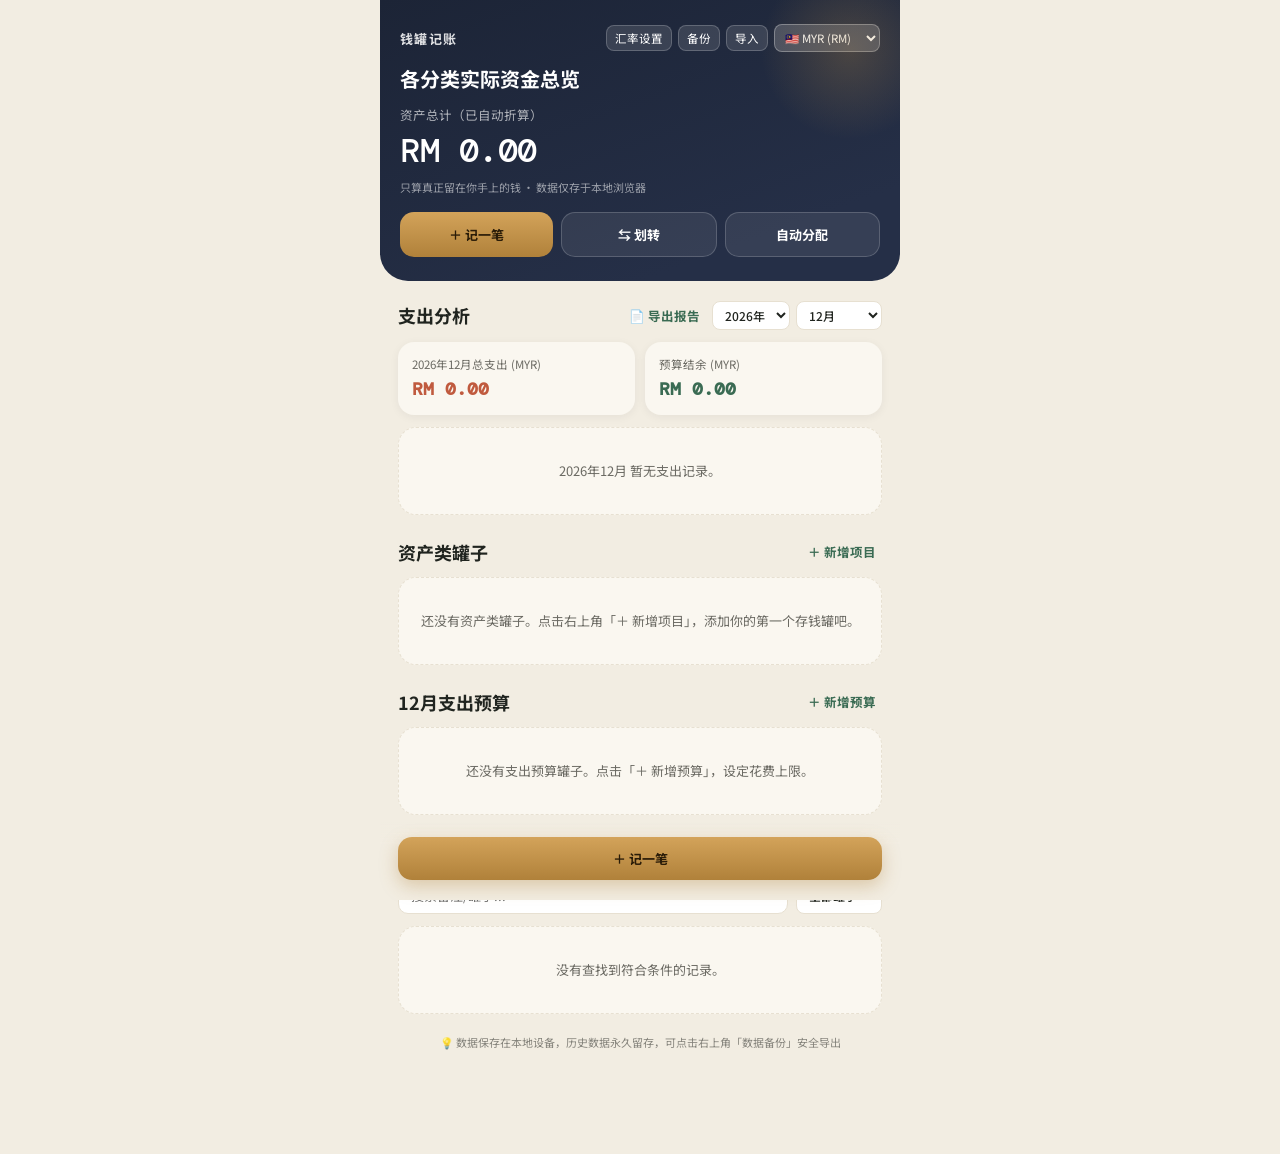
<file: index.html>
<!DOCTYPE html>
<html lang="zh-CN">
<head>
<meta charset="UTF-8">
<meta name="viewport" content="width=device-width, initial-scale=1.0, maximum-scale=1.0">
<title>钱罐记账</title>
<link rel="preconnect" href="https://fonts.googleapis.com">
<link href="https://fonts.googleapis.com/css2?family=DM+Mono:wght@400;500&family=Noto+Sans+SC:wght@400;500;700;900&display=swap" rel="stylesheet">
<style>
  :root{
    --navy:#1c2436;
    --navy-2:#252f47;
    --cream:#f2ede2;
    --card:#faf7f0;
    --gold:#c3944a;
    --gold-2:#b0813a;
    --green:#3a6b53;
    --green-light:#e7efe9;
    --red:#c05a3e;
    --red-light:#f6e6e0;
    --ink:#20241f;
    --ink-soft:#6b6a63;
    --line:#e7e0d1;
    --shadow:0 2px 10px rgba(28,36,54,0.06);
  }
  *{box-sizing:border-box;}
  body{margin:0;}
  html,body{
    background:var(--cream);
    font-family:'Noto Sans SC',-apple-system,BlinkMacSystemFont,"Segoe UI",Roboto,sans-serif;
    color:var(--ink);
    -webkit-tap-highlight-color:transparent;
  }
  .num{font-family:'DM Mono',ui-monospace,SFMono-Regular,Menlo,Monaco,Consolas,monospace;}
  .app{
    max-width:520px;margin:0 auto;min-height:100vh;background:var(--cream);
    padding-bottom:calc(100px + constant(safe-area-inset-bottom));
    padding-bottom:calc(100px + env(safe-area-inset-bottom));
  }

  /* HERO */
  .hero{
    background:linear-gradient(160deg,var(--navy),var(--navy-2) 80%);
    color:#fff;
    padding:24px 20px 24px;
    border-radius:0 0 28px 28px;
    position:relative;
    overflow:hidden;
  }
  .hero::after{
    content:"";
    position:absolute;right:-40px;top:-40px;width:180px;height:180px;
    background:radial-gradient(circle,rgba(195,148,74,0.25),transparent 70%);
  }
  .hero-top-bar {
    display: flex;
    justify-content: space-between;
    align-items: center;
    margin-bottom: 12px;
  }
  .top-left-title {
    font-size: 13px;
    letter-spacing: 0.1em;
    opacity: 0.85;
    font-weight: 700;
  }
  .top-right-actions {
    display: flex;
    align-items: center;
    gap: 6px;
    flex-wrap: wrap;
  }
  .btn-text-ghost {
    background: rgba(255,255,255,0.12);
    color: #fff;
    border: 1px solid rgba(255,255,255,0.2);
    border-radius: 8px;
    padding: 4px 8px;
    font-size: 11.5px;
    cursor: pointer;
    font-family: inherit;
    transition: background 0.2s;
  }
  .btn-text-ghost:active {
    background: rgba(255,255,255,0.25);
  }
  .currency-selector {
    background: rgba(255,255,255,0.18);
    color: #fff;
    border: 1px solid rgba(255,255,255,0.3);
    border-radius: 8px;
    padding: 4px 6px;
    font-size: 11.5px;
    font-family: inherit;
    outline: none;
    cursor: pointer;
  }
  .currency-selector option {
    background: var(--navy);
    color: #fff;
  }
  .hero h1{font-size:20px;margin:0 0 12px;font-weight:700;}
  .total-label{font-size:12.5px;opacity:0.65;margin-bottom:4px;}
  .total-value{font-size:34px;font-weight:500;letter-spacing:-0.5px;}
  .total-note{font-size:11px;opacity:0.55;margin-top:6px;line-height:1.5;}
  .hero-actions{display:flex;gap:8px;margin-top:16px;}
  .btn{
    flex:1;border:none;border-radius:14px;padding:12px 8px;font-size:13px;font-weight:700;
    cursor:pointer;font-family:inherit;transition:transform .12s ease, opacity .12s ease;
    text-align: center;
  }
  .btn:active{transform:scale(0.96);}
  .btn-gold{background:linear-gradient(180deg,#d3a35a,var(--gold-2));color:#2a1c08;}
  .btn-ghost{background:rgba(255,255,255,0.08);color:#fff;border:1px solid rgba(255,255,255,0.18);}

  /* SECTIONS */
  .section{padding:20px 18px 4px;}
  .section-head{display:flex;align-items:center;justify-content:space-between;margin-bottom:12px;flex-wrap:wrap;gap:8px;}
  .section-title{font-size:18px;font-weight:700;}
  .section-link{font-size:12.5px;color:var(--green);background:none;border:none;font-weight:700;cursor:pointer;font-family:inherit;}
  
  /* FILTER BAR */
  .filter-controls {
    display: flex;
    gap: 6px;
    align-items: center;
  }
  .filter-select {
    background: #fff;
    border: 1.5px solid var(--line);
    border-radius: 8px;
    padding: 4px 8px;
    font-size: 12px;
    font-family: inherit;
    color: var(--ink);
    font-weight: 500;
    outline: none;
    cursor: pointer;
  }
  .filter-select:focus {
    border-color: var(--gold);
  }

  .search-bar-wrap {
    display: flex;
    gap: 8px;
    margin-bottom: 12px;
  }
  .search-input {
    flex: 1;
    background: #fff;
    border: 1.5px solid var(--line);
    border-radius: 10px;
    padding: 8px 12px;
    font-size: 13px;
    outline: none;
    font-family: inherit;
  }
  .search-input:focus {
    border-color: var(--gold);
  }

  .empty{
    text-align:center;padding:32px 18px;color:var(--ink-soft);font-size:13px;
    background:var(--card);border:1.5px dashed var(--line);border-radius:18px;line-height:1.7;
  }

  /* JAR CARD */
  .jar-card{
    background:var(--card);border-radius:20px;padding:16px;margin-bottom:12px;
    box-shadow:var(--shadow);border:1px solid rgba(0,0,0,0.03);
  }
  .jar-top{display:flex;align-items:center;gap:14px;}
  .bottle{width:52px;height:66px;flex-shrink:0;position:relative;}
  .bottle svg{width:100%;height:100%;display:block;}
  .jar-info{flex:1;min-width:0;}
  .jar-name{font-size:15px;font-weight:700;margin-bottom:3px;display:flex;align-items:center;gap:6px;}
  .jar-value{font-size:22px;font-weight:500;letter-spacing:-0.3px;}
  .jar-value.neg{color:var(--red);}
  .jar-plan{font-size:12px;color:var(--ink-soft);margin-top:3px;}
  .jar-menu-btn{
    width:30px;height:30px;border-radius:9px;border:none;background:transparent;color:var(--ink-soft);
    font-size:18px;cursor:pointer;flex-shrink:0;
  }
  .jar-menu-btn:active{background:rgba(0,0,0,0.06);}
  .progress-track{height:7px;border-radius:5px;background:var(--line);overflow:hidden;margin-top:6px;}
  .progress-fill{height:100%;border-radius:5px;transition:width .3s ease;}
  .tag-over{
    display:inline-block;margin-top:8px;font-size:11.5px;font-weight:700;color:var(--red);
    background:var(--red-light);padding:3px 10px;border-radius:20px;
  }
  .jar-actions{display:flex;gap:6px;margin-top:12px;border-top:1px solid var(--line);padding-top:10px;flex-wrap:wrap;}
  .mini-btn{
    flex:1;min-width:60px;font-size:12px;font-weight:700;padding:7px 4px;border-radius:10px;border:1px solid var(--line);
    background:#fff;color:var(--ink);cursor:pointer;font-family:inherit;text-align:center;
  }
  .mini-btn.record{color:var(--green);border-color:#cfe2d7;}
  .mini-btn.del{color:var(--red);border-color:#eccec4;}

  /* RECORDS */
  .record-row{
    display:flex;align-items:center;gap:12px;background:var(--card);border-radius:16px;
    padding:13px 14px;margin-bottom:9px;box-shadow:var(--shadow);
  }
  .rec-dot{width:9px;height:9px;border-radius:50%;flex-shrink:0;}
  .rec-mid{flex:1;min-width:0;}
  .rec-jar{font-size:14px;font-weight:700;}
  .rec-note{font-size:11.5px;color:var(--ink-soft);margin-top:2px;overflow:hidden;text-overflow:ellipsis;white-space:nowrap;}
  .rec-date{font-size:11px;color:var(--ink-soft);margin-top:2px;}
  .rec-amt{font-size:15px;font-weight:700;}
  .rec-amt.in{color:var(--green);}
  .rec-amt.out{color:var(--red);}
  .rec-actions{display:flex;gap:4px;align-items:center;}
  .rec-btn{background:none;border:none;color:var(--ink-soft);font-size:13px;cursor:pointer;padding:4px;}

  /* FAB */
  .fab-bar{
    position:fixed;bottom:0;left:0;right:0;max-width:520px;margin:0 auto;
    background:linear-gradient(180deg,rgba(242,237,226,0),var(--cream) 30%);
    padding:16px 18px calc(20px + constant(safe-area-inset-bottom));
    padding:16px 18px calc(20px + env(safe-area-inset-bottom));
    display:flex;gap:10px;z-index:10;
  }

  /* MODAL */
  .overlay{
    position:fixed;inset:0;background:rgba(20,22,30,0.55);display:none;align-items:flex-end;justify-content:center;z-index:50;
  }
  .overlay.show{display:flex;}
  .sheet{
    background:var(--cream);width:100%;max-width:520px;border-radius:24px 24px 0 0;
    padding:20px 20px 28px;max-height:88vh;overflow-y:auto;animation:slideup .22s ease;position:relative;
  }
  @keyframes slideup{from{transform:translateY(30px);opacity:0;}to{transform:translateY(0);opacity:1;}}
  .sheet-title{font-size:18px;font-weight:700;margin-bottom:16px;}
  .field{margin-bottom:14px;}
  .field label{display:block;font-size:12.5px;font-weight:700;color:var(--ink-soft);margin-bottom:6px;}
  .field input, .field select, .field textarea{
    width:100%;padding:12px 13px;border-radius:12px;border:1.5px solid var(--line);
    font-family:inherit;font-size:15px;background:#fff;color:var(--ink);
  }
  .field input:focus, .field select:focus{outline:none;border-color:var(--gold);}
  .seg{display:flex;gap:8px;}
  .seg button{
    flex:1;padding:11px;border-radius:12px;border:1.5px solid var(--line);background:#fff;
    font-family:inherit;font-size:13.5px;font-weight:700;color:var(--ink-soft);cursor:pointer;
  }
  .seg button.active{border-color:var(--gold);color:var(--gold-2);background:#fbf3e6;}
  .emoji-grid{display:grid;grid-template-columns:repeat(7,1fr);gap:6px;}
  .emoji-grid button{
    font-size:20px;padding:8px 0;border-radius:10px;border:1.5px solid var(--line);background:#fff;cursor:pointer;
  }
  .emoji-grid button.active{border-color:var(--gold);background:#fbf3e6;}
  .color-row{display:flex;gap:9px;flex-wrap:wrap;}
  .swatch{width:30px;height:30px;border-radius:50%;border:2.5px solid transparent;cursor:pointer;}
  .swatch.active{border-color:var(--navy);}
  .sheet-actions{display:flex;gap:10px;margin-top:18px;}
  .sheet-actions .btn{padding:14px;}
  .btn-cancel{background:#fff;color:var(--ink-soft);border:1.5px solid var(--line);}
  .hint{font-size:11.5px;color:var(--ink-soft);margin-top:-6px;margin-bottom:14px;line-height:1.5;}
  .close-x{position:absolute;right:18px;top:16px;background:none;border:none;font-size:20px;color:var(--ink-soft);cursor:pointer;}

  /* SPEND ANALYSIS */
  .spend-stats{display:flex;gap:10px;margin-bottom:12px;}
  .stat-card{
    flex:1;background:var(--card);border-radius:16px;padding:14px;box-shadow:var(--shadow);
  }
  .stat-label{font-size:11.5px;color:var(--ink-soft);margin-bottom:5px;}
  .stat-value{font-size:18px;font-weight:700;}
  .stat-value.red{color:var(--red);}
  .stat-value.green{color:var(--green);}
  .breakdown-row{margin-bottom:12px;}
  .breakdown-top{display:flex;justify-content:space-between;font-size:13px;margin-bottom:5px;}
  .breakdown-name{font-weight:700;}
  .breakdown-amt{color:var(--ink-soft);font-family:'DM Mono',monospace;}
  .breakdown-track{height:9px;border-radius:6px;background:var(--line);overflow:hidden;}
  .breakdown-fill{height:100%;border-radius:6px;}
  .footer-tip{text-align:center;font-size:11px;color:var(--ink-soft);margin-top:20px;opacity:0.8;}

  /* 打印 PDF 专属样式控制 */
  @media print {
    body { background: #fff !important; color: #000 !important; }
    .app { max-width: 100% !important; padding: 0 !important; }
    .hero-actions, .fab-bar, .overlay, .mini-btn, .rec-actions, .close-x, .currency-selector, .filter-controls, .btn-text-ghost, .section-link, .search-bar-wrap {
      display: none !important;
    }
    .hero { background: #fff !important; color: #000 !important; border-radius: 0 !important; padding: 10px 0 !important; border-bottom: 2px solid #000; }
    .hero h1, .hero .total-value { color: #000 !important; }
    .jar-card, .stat-card, .record-row, #dailyChartCard { box-shadow: none !important; border: 1px solid #ddd !important; background: #fff !important; page-break-inside: avoid; break-inside: avoid; }
    .footer-tip { display: none !important; }
  }
</style>
</head>
<body>
<div class="app" id="app">

  <div class="hero">
    <div class="hero-top-bar">
      <div class="top-left-title">钱罐记账</div>
      <div class="top-right-actions">
        <button class="btn-text-ghost" onclick="openRatesModal()">汇率设置</button>
        <button class="btn-text-ghost" onclick="exportBackup()">备份</button>
        <label class="btn-text-ghost" style="cursor:pointer;">导入<input type="file" id="importFile" accept="application/json" style="display:none" onchange="importBackup(event)"></label>
        <select id="globalCurrencySelect" class="currency-selector" onchange="changeGlobalCurrency(this.value)" aria-label="选择全局货币">
          <option value="MYR">🇲🇾 MYR (RM)</option>
          <option value="CNY">🇨🇳 CNY (¥)</option>
          <option value="USD">🇺🇸 USD ($)</option>
          <option value="SGD">🇸🇬 SGD (S$)</option>
          <option value="EUR">🇪🇺 EUR (€)</option>
          <option value="HKD">🇭🇰 HKD (HK$)</option>
          <option value="JPY">🇯🇵 JPY (¥)</option>
        </select>
      </div>
    </div>
    <h1>各分类实际资金总览</h1>
    <div class="total-label">资产总计（已自动折算）</div>
    <div class="total-value num" id="totalValue">RM 0.00</div>
    <div class="total-note">只算真正留在你手上的钱 · 数据仅存于本地浏览器</div>
    <div class="hero-actions">
      <button class="btn btn-gold" onclick="openRecordModal()">＋ 记一笔</button>
      <button class="btn btn-ghost" onclick="openTransferModal()">⇆ 划转</button>
      <button class="btn btn-ghost" onclick="applyAutoPlans()">自动分配</button>
    </div>
  </div>

  <!-- 支出分析与历史数据查看 -->
  <div class="section">
    <div class="section-head">
      <div class="section-title">支出分析</div>
      <div style="display:flex;gap:6px;align-items:center;">
        <button class="section-link" onclick="printReport('analysis')">📄 导出报告</button>
        <div class="filter-controls">
          <select id="yearSelect" class="filter-select" onchange="onDateFilterChange()" aria-label="选择年份"></select>
          <select id="monthSelect" class="filter-select" onchange="onDateFilterChange()" aria-label="选择月份"></select>
        </div>
      </div>
    </div>
    <div id="spendSummary"></div>
    <div id="spendBreakdown"></div>
    <div class="jar-card" id="dailyChartCard" style="display:none;">
      <div id="chartTitle" style="font-size:13px;font-weight:700;margin-bottom:10px;">每日支出趋势</div>
      <canvas id="dailyChart" height="110" style="width:100%;display:block;"></canvas>
    </div>
  </div>

  <div class="section">
    <div class="section-head">
      <div class="section-title">资产类罐子</div>
      <button class="section-link" onclick="openJarModal(null,'asset')">＋ 新增项目</button>
    </div>
    <div id="assetList"></div>
  </div>

  <div class="section">
    <div class="section-head">
      <div class="section-title" id="budgetSectionTitle">月度支出预算</div>
      <button class="section-link" onclick="openJarModal(null,'budget')">＋ 新增预算</button>
    </div>
    <div id="budgetList"></div>
  </div>

  <div class="section">
    <div class="section-head">
      <div class="section-title">最近记录</div>
      <button class="section-link" onclick="printReport('records')">📄 导出明细(PDF)</button>
    </div>
    <div class="search-bar-wrap">
      <input type="text" id="recSearchInput" class="search-input" placeholder="搜索备注/罐子..." oninput="renderRecords()">
      <select id="recJarFilter" class="filter-select" onchange="renderRecords()" aria-label="筛选罐子">
        <option value="all">全部罐子</option>
      </select>
    </div>
    <div id="recordList"></div>
    <div class="footer-tip">💡 数据保存在本地设备，历史数据永久留存，可点击右上角「数据备份」安全导出</div>
  </div>

  <div class="fab-bar">
    <button class="btn btn-gold" onclick="openRecordModal()" style="box-shadow:0 6px 18px rgba(176,129,58,0.35);">＋ 记一笔</button>
  </div>
</div>

<!-- Jar Modal -->
<div class="overlay" id="jarOverlay">
  <div class="sheet">
    <button class="close-x" onclick="closeModal('jarOverlay')">✕</button>
    <div class="sheet-title" id="jarModalTitle">新增项目</div>

    <div class="field">
      <label>类型</label>
      <div class="seg">
        <button type="button" id="typeAssetBtn" onclick="setJarType('asset')">资产类（存钱）</button>
        <button type="button" id="typeBudgetBtn" onclick="setJarType('budget')">支出预算（花钱）</button>
      </div>
    </div>

    <div class="field">
      <label for="jarCurrency">项目货币</label>
      <select id="jarCurrency">
        <option value="MYR">🇲🇾 MYR - 马来西亚林吉特 (RM)</option>
        <option value="CNY">🇨🇳 CNY - 人民币 (¥)</option>
        <option value="USD">🇺🇸 USD - 美元 ($)</option>
        <option value="SGD">🇸🇬 SGD - 新加坡元 (S$)</option>
        <option value="EUR">🇪🇺 EUR - 欧元 (€)</option>
        <option value="HKD">🇭🇰 HKD - 港币 (HK$)</option>
        <option value="JPY">🇯🇵 JPY - 日元 (¥)</option>
      </select>
    </div>

    <div class="field">
      <label for="jarName">名称</label>
      <input type="text" id="jarName" placeholder="例如：Touch 'n Go / 餐饮预算">
    </div>

    <div class="field">
      <label>图标</label>
      <div class="emoji-grid" id="emojiGrid"></div>
    </div>

    <div class="field">
      <label>颜色</label>
      <div class="color-row" id="colorRow"></div>
    </div>

    <div class="field" id="initialField">
      <label for="jarInitial">初始余额</label>
      <input type="number" id="jarInitial" placeholder="0.00" step="0.01" min="0">
    </div>

    <div class="field">
      <label id="planLabel" for="jarPlan">每月计划存入</label>
      <input type="number" id="jarPlan" placeholder="0.00" step="0.01" min="0">
    </div>

    <div class="field" id="freqField">
      <label for="jarFreq">自动重复</label>
      <select id="jarFreq">
        <option value="none">不自动，仅手动记录</option>
        <option value="monthly">每月自动存入一次</option>
        <option value="weekly">每周自动存入一次</option>
        <option value="yearly">每年自动存入一次</option>
      </select>
      <div class="hint">到期后点击首页「自动分配」即会按计划金额自动入账</div>
    </div>

    <div class="sheet-actions">
      <button class="btn btn-cancel" onclick="closeModal('jarOverlay')">取消</button>
      <button class="btn btn-gold" onclick="saveJar()">保存</button>
    </div>
  </div>
</div>

<!-- Record Modal -->
<div class="overlay" id="recordOverlay">
  <div class="sheet">
    <button class="close-x" onclick="closeModal('recordOverlay')">✕</button>
    <div class="sheet-title" id="recordModalTitle">记一笔</div>

    <div class="field">
      <label for="recJar">选择罐子</label>
      <select id="recJar" onchange="onRecordJarChange()"></select>
    </div>

    <div class="field">
      <label>方向</label>
      <div class="seg">
        <button type="button" id="dirInBtn" onclick="setDirection('in')">存入 / 收入</button>
        <button type="button" id="dirOutBtn" onclick="setDirection('out')">支出 / 取出</button>
      </div>
    </div>

    <div class="field">
      <label for="recAmount">金额</label>
      <input type="number" id="recAmount" placeholder="0.00" step="0.01" min="0.01">
    </div>

    <div class="field">
      <label for="recDate">日期</label>
      <input type="date" id="recDate">
    </div>

    <div class="field">
      <label for="recNote">备注（可选）</label>
      <input type="text" id="recNote" placeholder="例如：GrabFood 晚餐 / 补贴家用">
    </div>

    <div class="sheet-actions">
      <button class="btn btn-cancel" onclick="closeModal('recordOverlay')">取消</button>
      <button class="btn btn-gold" onclick="saveRecord()">保存</button>
    </div>
  </div>
</div>

<!-- Transfer Modal -->
<div class="overlay" id="transferOverlay">
  <div class="sheet">
    <button class="close-x" onclick="closeModal('transferOverlay')">✕</button>
    <div class="sheet-title">资金划转</div>

    <div class="field">
      <label for="transFromJar">转出罐子</label>
      <select id="transFromJar"></select>
    </div>

    <div class="field">
      <label for="transToJar">转入罐子</label>
      <select id="transToJar"></select>
    </div>

    <div class="field">
      <label for="transAmount">转出金额</label>
      <input type="number" id="transAmount" placeholder="0.00" step="0.01" min="0.01">
    </div>

    <div class="field">
      <label for="transDate">日期</label>
      <input type="date" id="transDate">
    </div>

    <div class="field">
      <label for="transNote">备注（可选）</label>
      <input type="text" id="transNote" placeholder="例如：Maybank 转账至 Touch 'n Go">
    </div>

    <div class="sheet-actions">
      <button class="btn btn-cancel" onclick="closeModal('transferOverlay')">取消</button>
      <button class="btn btn-gold" onclick="saveTransfer()">确认划转</button>
    </div>
  </div>
</div>

<!-- Rates Modal -->
<div class="overlay" id="ratesOverlay">
  <div class="sheet">
    <button class="close-x" onclick="closeModal('ratesOverlay')">✕</button>
    <div class="sheet-title">基准汇率设置 (对比 MYR)</div>
    <div class="hint">可在此处调整外币兑换为 RM (MYR) 的参考汇率</div>

    <div id="ratesInputs"></div>

    <div class="sheet-actions">
      <button class="btn btn-cancel" onclick="closeModal('ratesOverlay')">取消</button>
      <button class="btn btn-gold" onclick="saveCustomRates()">保存汇率</button>
    </div>
  </div>
</div>

<!-- Revalue Modal -->
<div class="overlay" id="revalueOverlay">
  <div class="sheet">
    <button class="close-x" onclick="closeModal('revalueOverlay')">✕</button>
    <div class="sheet-title">重新估值</div>
    <div class="hint" id="revalueHint" style="margin-bottom:16px;"></div>

    <div class="field">
      <label for="revalueAmount">当前市值</label>
      <input type="number" id="revalueAmount" placeholder="0.00" step="0.01" min="0">
      <div class="hint">填今天股票 / 投资账户的总市值，系统会自动算出涨跌幅并记一笔「重新估值」</div>
    </div>

    <div class="field">
      <label for="revalueNote">备注（可选）</label>
      <input type="text" id="revalueNote" placeholder="例如：马股组合估值">
    </div>

    <div class="sheet-actions">
      <button class="btn btn-cancel" onclick="closeModal('revalueOverlay')">取消</button>
      <button class="btn btn-gold" onclick="saveRevalue()">保存</button>
    </div>
  </div>
</div>

<script>
/* ---------------- DATE UTILS (FIXING TIMEZONE BUGS) ---------------- */
function parseLocalDate(dateStr) {
  if (!dateStr) return new Date();
  const parts = dateStr.split('-');
  if (parts.length < 3) return new Date();
  return new Date(parseInt(parts[0], 10), parseInt(parts[1], 10) - 1, parseInt(parts[2], 10));
}

function todayStr(){ 
  const d = new Date();
  const year = d.getFullYear();
  const month = String(d.getMonth() + 1).padStart(2, '0');
  const day = String(d.getDate()).padStart(2, '0');
  return `${year}-${month}-${day}`;
}

function checkPeriodMatch(dateStr, year, month){
  if(!dateStr) return false;
  const parts = dateStr.split('-');
  if(parts.length < 2) return false;
  const rYear = parseInt(parts[0], 10);
  const rMonth = parseInt(parts[1], 10);
  if (rYear !== year) return false;
  if (month !== 0 && rMonth !== month) return false;
  return true;
}

/* ---------------- CURRENCY & RATES ---------------- */
const CURRENCIES = {
  MYR: { symbol: 'RM ', name: '马来西亚林吉特' },
  CNY: { symbol: '¥ ',  name: '人民币' },
  USD: { symbol: '$ ',  name: '美元' },
  SGD: { symbol: 'S$ ', name: '新加坡元' },
  EUR: { symbol: '€ ',  name: '欧元' },
  HKD: { symbol: 'HK$ ', name: '港币' },
  JPY: { symbol: '¥ ',  name: '日元' }
};

const DEFAULT_RATES = {
  MYR: 1.0, CNY: 0.65, USD: 4.40, SGD: 3.30, EUR: 4.70, HKD: 0.56, JPY: 0.029
};

const RATES_KEY = 'moneyjar_rates_v1';
function loadRates(){
  try {
    const custom = JSON.parse(localStorage.getItem(RATES_KEY));
    return Object.assign({}, DEFAULT_RATES, custom);
  } catch(e) {
    return DEFAULT_RATES;
  }
}

let RATES_TO_MYR = loadRates();
let globalCurrency = localStorage.getItem('moneyjar_global_currency') || 'MYR';

// Bug 修复 5: 增加在线实时汇率获取（以 MYR 为基准自动反算）
async function fetchLiveRates() {
  try {
    const res = await fetch('https://open.er-api.com/v6/latest/MYR');
    const data = await res.json();
    if (data && data.rates) {
      Object.keys(CURRENCIES).forEach(code => {
        if (code !== 'MYR' && data.rates[code]) {
          RATES_TO_MYR[code] = parseFloat((1 / data.rates[code]).toFixed(4));
        }
      });
      localStorage.setItem(RATES_KEY, JSON.stringify(RATES_TO_MYR));
      render();
      console.log('实时汇率已成功同步');
    }
  } catch (err) {
    console.warn('网络汇率获取失败，已兜底使用本地缓存汇率', err);
  }
}

function fmt(n, currencyCode = globalCurrency){
  const curr = CURRENCIES[currencyCode] || CURRENCIES.MYR;
  const sign = n < 0 ? '-' : '';
  const decimals = currencyCode === 'JPY' ? 0 : 2;
  return sign + curr.symbol + Math.abs(n).toLocaleString('en-US',{
    minimumFractionDigits: decimals,
    maximumFractionDigits: decimals
  });
}

function convertAmount(amount, fromCurr, toCurr){
  if(fromCurr === toCurr) return amount;
  const rateFrom = RATES_TO_MYR[fromCurr] || 1.0;
  const rateTo = RATES_TO_MYR[toCurr] || 1.0;
  return (amount * rateFrom) / rateTo;
}

function changeGlobalCurrency(code){
  globalCurrency = code;
  localStorage.setItem('moneyjar_global_currency', code);
  render();
}

function openRatesModal(){
  const wrap = document.getElementById('ratesInputs');
  wrap.innerHTML = Object.keys(CURRENCIES).map(code=>{
    if(code === 'MYR') return '';
    return `<div class="field">
      <label for="rate_${code}">1 ${code} = ? MYR (RM)</label>
      <input type="number" id="rate_${code}" value="${RATES_TO_MYR[code]||1}" step="0.001" min="0.0001">
    </div>`;
  }).join('');
  document.getElementById('ratesOverlay').classList.add('show');
}

function saveCustomRates(){
  Object.keys(CURRENCIES).forEach(code=>{
    if(code !== 'MYR'){
      const el = document.getElementById(`rate_${code}`);
      if(el && !isNaN(parseFloat(el.value))){
        RATES_TO_MYR[code] = parseFloat(el.value);
      }
    }
  });
  localStorage.setItem(RATES_KEY, JSON.stringify(RATES_TO_MYR));
  closeModal('ratesOverlay');
  render();
}

/* ---------------- DATA LAYER ---------------- */
const STORE_KEY = 'moneyjar_jars_v1';
const REC_KEY = 'moneyjar_records_v1';

function loadJars(){ try{ return JSON.parse(localStorage.getItem(STORE_KEY)) || []; }catch(e){ return []; } }
function saveJars(v){ try { localStorage.setItem(STORE_KEY, JSON.stringify(v)); } catch(e){ alert("本地存储受限"); } }
function loadRecords(){ try{ return JSON.parse(localStorage.getItem(REC_KEY)) || []; }catch(e){ return []; } }
function saveRecords(v){ try { localStorage.setItem(REC_KEY, JSON.stringify(v)); } catch(e){ alert("本地存储受限"); } }

let jars = loadJars();
let records = loadRecords();

const EMOJIS = ['💰','🏦','📈','🎯','🐷','🏠','🚗','✈️','🎓','💊','🛒','🎁','📱','🍔','🎉','⚡','🌟','💡','🧾','🍎','☕','🩺'];
const COLORS = ['#3a6b53','#2f5f8a','#c3944a','#c05a3e','#7a5ea8','#3a7f7a','#8a6d3a','#5a5a8a'];

let jarModalType = 'asset';
let jarModalEditId = null;
let jarModalIcon = EMOJIS[0];
let jarModalColor = COLORS[0];
let recDirection = 'in';
let editingRecordId = null;

let selectedYear = new Date().getFullYear();
let selectedMonth = new Date().getMonth() + 1;

/* ---------------- COMPUTATION ---------------- */
function jarRecords(jarId){ return records.filter(r=>r.jarId===jarId); }

function assetBalance(jar){
  const recs = jarRecords(jar.id);
  const net = recs.reduce((s,r)=> s + (r.direction==='in'? parseFloat(r.amount) : -parseFloat(r.amount)), 0);
  return (jar.initial||0) + net;
}

function assetInvestmentStats(jar){
  const recs = jarRecords(jar.id);
  const principalNet = recs.filter(r=>!r.revalue).reduce((s,r)=> s + (r.direction==='in'? parseFloat(r.amount) : -parseFloat(r.amount)), 0);
  const principal = (jar.initial||0) + principalNet;
  const gain = recs.filter(r=>r.revalue).reduce((s,r)=> s + (r.direction==='in'? parseFloat(r.amount) : -parseFloat(r.amount)), 0);
  const gainPct = principal !== 0 ? (gain/principal*100) : 0;
  const hasRevalue = recs.some(r=>r.revalue);
  return { principal, gain, gainPct, hasRevalue };
}

function assetMonthProgress(jar){
  const recs = jarRecords(jar.id).filter(r=>r.direction==='in' && checkPeriodMatch(r.date, selectedYear, selectedMonth) && !r.revalue);
  const sum = recs.reduce((s,r)=>s+parseFloat(r.amount),0);
  if(!jar.plan) return 0;
  const multiplier = selectedMonth === 0 ? 12 : 1;
  return Math.max(0, Math.min(100, (sum / (jar.plan * multiplier)) * 100));
}

function budgetSpent(jar, year = selectedYear, month = selectedMonth){
  const recs = jarRecords(jar.id).filter(r=>checkPeriodMatch(r.date, year, month));
  return recs.reduce((s,r)=> s + (r.direction==='out'? parseFloat(r.amount) : -parseFloat(r.amount)), 0);
}

function filterOutRecords(year, month){
  return records.filter(r=> r.direction==='out' && checkPeriodMatch(r.date, year, month) && !r.revalue);
}

/* ---------------- DATE FILTER SETUP ---------------- */
function initFilterControls(){
  const yearSel = document.getElementById('yearSelect');
  const monthSel = document.getElementById('monthSelect');
  
  const yearsSet = new Set();
  yearsSet.add(new Date().getFullYear());
  records.forEach(r => {
    if(r.date) {
      const y = parseInt(r.date.split('-')[0], 10);
      if(!isNaN(y)) yearsSet.add(y);
    }
  });
  const yearsList = Array.from(yearsSet).sort((a,b) => b - a);

  yearSel.innerHTML = yearsList.map(y => `<option value="${y}">${y}年</option>`).join('');
  yearSel.value = selectedYear;

  let mOptions = `<option value="0">全年汇总</option>`;
  for(let m=1; m<=12; m++){
    mOptions += `<option value="${m}">${m}月</option>`;
  }
  monthSel.innerHTML = mOptions;
  monthSel.value = selectedMonth;

  // Filter dropdown for records
  const recJarFilter = document.getElementById('recJarFilter');
  const currentVal = recJarFilter.value;
  recJarFilter.innerHTML = `<option value="all">全部罐子</option>` + jars.map(j=>`<option value="${j.id}">${j.icon} ${escapeHtml(j.name)}</option>`).join('');
  recJarFilter.value = currentVal;
}

function onDateFilterChange(){
  selectedYear = parseInt(document.getElementById('yearSelect').value, 10);
  selectedMonth = parseInt(document.getElementById('monthSelect').value, 10);
  renderSpendAnalysis();
  renderBudgets();
}

/* ---------------- RENDER ANALYSIS ---------------- */
function renderSpendAnalysis(){
  const outRecs = filterOutRecords(selectedYear, selectedMonth);
  
  const totalSpentGlobal = outRecs.reduce((s,r)=>{
    const jar = jars.find(j=>j.id===r.jarId);
    const curr = jar ? (jar.currency||'MYR') : 'MYR';
    return s + convertAmount(parseFloat(r.amount), curr, globalCurrency);
  }, 0);

  const budgetMultiplier = selectedMonth === 0 ? 12 : 1;
  const totalBudgetGlobal = jars.filter(j=>j.type==='budget').reduce((s,j)=>{
    const curr = j.currency || 'MYR';
    return s + convertAmount((j.plan||0) * budgetMultiplier, curr, globalCurrency);
  }, 0);

  const totalSpentBudgetGlobal = jars.filter(j=>j.type==='budget').reduce((s,j)=>{
    const curr = j.currency || 'MYR';
    return s + convertAmount(budgetSpent(j, selectedYear, selectedMonth), curr, globalCurrency);
  }, 0);

  const remainGlobal = totalBudgetGlobal - totalSpentBudgetGlobal;
  const periodLabel = selectedMonth === 0 ? `${selectedYear}全年` : `${selectedYear}年${selectedMonth}月`;

  const summaryWrap = document.getElementById('spendSummary');
  summaryWrap.innerHTML = `
    <div class="spend-stats">
      <div class="stat-card">
        <div class="stat-label">${periodLabel}总支出 (${globalCurrency})</div>
        <div class="stat-value red num">${fmt(totalSpentGlobal, globalCurrency)}</div>
      </div>
      <div class="stat-card">
        <div class="stat-label">预算结余 (${globalCurrency})</div>
        <div class="stat-value ${remainGlobal<0?'red':'green'} num">${fmt(remainGlobal, globalCurrency)}</div>
      </div>
    </div>`;

  const byJar = {};
  outRecs.forEach(r=>{ 
    const jar = jars.find(j=>j.id===r.jarId);
    if(jar){
      const curr = jar.currency || 'MYR';
      const amtGlobal = convertAmount(parseFloat(r.amount), curr, globalCurrency);
      byJar[r.jarId] = (byJar[r.jarId]||0) + amtGlobal; 
    }
  });

  const rows = Object.entries(byJar)
    .map(([jarId, amt])=>({ jar: jars.find(j=>j.id===jarId), amt }))
    .filter(x=>x.jar)
    .sort((a,b)=>b.amt-a.amt);

  const bWrap = document.getElementById('spendBreakdown');
  if(rows.length===0){
    bWrap.innerHTML = `<div class="empty">${periodLabel} 暂无支出记录。</div>`;
  } else {
    const max = rows[0].amt;
    bWrap.innerHTML = `<div class="jar-card">` + rows.map(({jar,amt})=>{
      const pct = totalSpentGlobal ? (amt/totalSpentGlobal*100) : 0;
      const widthPct = max ? (amt/max*100) : 0;
      return `<div class="breakdown-row">
        <div class="breakdown-top">
          <span class="breakdown-name">${jar.icon} ${escapeHtml(jar.name)}</span>
          <span class="breakdown-amt">${fmt(amt, globalCurrency)} · ${pct.toFixed(0)}%</span>
        </div>
        <div class="breakdown-track"><div class="breakdown-fill" style="width:${widthPct}%;background:${jar.color}"></div></div>
      </div>`;
    }).join('') + `</div>`;
  }

  const card = document.getElementById('dailyChartCard');
  const chartTitle = document.getElementById('chartTitle');
  if(outRecs.length===0){ card.style.display='none'; return; }
  card.style.display='block';

  if (selectedMonth === 0) {
    chartTitle.textContent = `${selectedYear}年 逐月支出分布`;
    const perMonth = new Array(12).fill(0);
    outRecs.forEach(r => {
      const jar = jars.find(j=>j.id===r.jarId);
      const curr = jar ? (jar.currency||'MYR') : 'MYR';
      const amtGlobal = convertAmount(parseFloat(r.amount), curr, globalCurrency);
      const m = parseInt(r.date.split('-')[1], 10);
      if(m >= 1 && m <= 12) perMonth[m-1] += amtGlobal;
    });
    drawChart('dailyChart', perMonth, '月', new Date().getMonth() + 1);
  } else {
    chartTitle.textContent = `${selectedYear}年${selectedMonth}月 每日支出趋势`;
    const daysInMonth = new Date(selectedYear, selectedMonth, 0).getDate();
    const perDay = new Array(daysInMonth).fill(0);
    outRecs.forEach(r=>{
      const jar = jars.find(j=>j.id===r.jarId);
      const curr = jar ? (jar.currency||'MYR') : 'MYR';
      const amtGlobal = convertAmount(parseFloat(r.amount), curr, globalCurrency);
      const d = parseInt(r.date.split('-')[2], 10);
      if(d >= 1 && d <= daysInMonth) perDay[d-1] += amtGlobal;
    });
    const curY = new Date().getFullYear();
    const curM = new Date().getMonth() + 1;
    const highlightDay = (curY === selectedYear && curM === selectedMonth) ? new Date().getDate() : -1;
    drawChart('dailyChart', perDay, '日', highlightDay);
  }
}

/* ---------------- CANVAS CHART (FIXED DPR SCALING) ---------------- */
function drawChart(canvasId, dataArr, unitLabel, highlightIdx){
  const canvas = document.getElementById(canvasId);
  if(!canvas || !canvas.parentElement) return;
  
  const parentWidth = Math.max(canvas.parentElement.clientWidth - 32, 200);
  const dpr = window.devicePixelRatio || 1;
  const cssW = parentWidth, cssH = 110;
  
  canvas.width = cssW * dpr; 
  canvas.height = cssH * dpr;
  canvas.style.width = cssW+'px'; 
  canvas.style.height = cssH+'px';

  const ctx = canvas.getContext('2d');
  ctx.setTransform(dpr, 0, 0, dpr, 0, 0); 
  ctx.clearRect(0,0,cssW,cssH);

  const max = Math.max(...dataArr, 1);
  const n = dataArr.length;
  const gap = 2;
  const barW = Math.max(2, (cssW - gap*(n-1))/n);
  const chartH = 80;

  dataArr.forEach((val, i)=>{
    const h = (val/max)*chartH;
    const x = i*(barW+gap);
    const boxH = Math.max(h, 1);
    const y = chartH - boxH;
    
    ctx.fillStyle = ((i+1) === highlightIdx) ? '#c3944a' : (val>0 ? '#c05a3e' : '#e7e0d1');
    ctx.beginPath();
    const r = Math.min(2, barW/2, boxH/2);
    if(ctx.roundRect){
      ctx.roundRect(x, y, barW, boxH, r);
    } else {
      ctx.rect(x, y, barW, boxH);
    }
    ctx.fill();
  });

  ctx.fillStyle = '#6b6a63';
  ctx.font = '10px sans-serif';
  ctx.fillText('1' + unitLabel, 0, chartH+16);
  ctx.textAlign = 'right';
  ctx.fillText(n + unitLabel, cssW, chartH+16);
  ctx.textAlign = 'left';
}

function bottleSvg(color, percent, jarId = ''){
  const safeColor = (color || '#3a6b53').replace(/[^a-zA-Z0-9#]/g, '');
  const uniqueId = 'clip-' + (jarId ? jarId : Math.random().toString(36).slice(2, 8));
  percent = Math.max(0, Math.min(100, percent));
  const fillH = 46 * (percent/100);
  const y = 54 - fillH;
  return `<svg viewBox="0 0 52 66" fill="none">
    <rect x="20" y="4" width="12" height="10" rx="3" fill="#d8d2c2"/>
    <path d="M14 16 Q14 12 20 12 H32 Q38 12 38 16 V54 Q38 62 26 62 Q14 62 14 54 Z" fill="#fff" stroke="#e7e0d1" stroke-width="1.5"/>
    <clipPath id="${uniqueId}"><path d="M15 17 Q15 13 20 13 H32 Q37 13 37 17 V54 Q37 61 26 61 Q15 61 15 54 Z"/></clipPath>
    <rect x="14" y="${y}" width="24" height="${fillH+2}" fill="${safeColor}" opacity="0.85" clip-path="url(#${uniqueId})"/>
  </svg>`;
}

/* ---------------- RENDER MAIN ---------------- */
function renderBudgets(){
  const budgets = jars.filter(j=>j.type==='budget');
  const bWrap = document.getElementById('budgetList');
  const periodText = selectedMonth === 0 ? `${selectedYear}年度` : `${selectedMonth}月`;
  document.getElementById('budgetSectionTitle').textContent = `${periodText}支出预算`;

  if(budgets.length===0){
    bWrap.innerHTML = `<div class="empty">还没有支出预算罐子。点击「＋ 新增预算」，设定花费上限。</div>`;
  } else {
    const budgetMultiplier = selectedMonth === 0 ? 12 : 1;
    bWrap.innerHTML = budgets.map(j=>{
      const spent = budgetSpent(j, selectedYear, selectedMonth);
      const planAmt = (j.plan || 0) * budgetMultiplier;
      const remain = planAmt - spent;
      const pct = planAmt ? Math.max(0,Math.min(100,(spent/planAmt)*100)) : 0;
      const over = remain < 0;
      const curr = j.currency || 'MYR';
      return `<div class="jar-card">
        <div class="jar-top">
          <div class="bottle">${bottleSvg(over? '#c05a3e' : j.color, pct, j.id)}</div>
          <div class="jar-info">
            <div class="jar-name">${j.icon} ${escapeHtml(j.name)} <span style="font-size:10px;padding:2px 6px;border-radius:6px;background:var(--line);color:var(--ink-soft);font-weight:normal;">${curr}</span></div>
            <div class="jar-value num ${remain<0?'neg':''}">${fmt(remain, curr)} <span style="font-size:12px;font-weight:400;color:var(--ink-soft);">剩余</span></div>
            <div class="jar-plan">${periodText}已花 ${fmt(spent, curr)} / 预算 ${fmt(planAmt, curr)}</div>
            <div class="progress-track"><div class="progress-fill" style="width:${pct}%;background:${over?'var(--red)':'var(--green)'}"></div></div>
            ${over? `<div class="tag-over">${periodText}超支</div>` : ''}
          </div>
          <button class="jar-menu-btn" onclick="toggleActions('${j.id}')">⋯</button>
        </div>
        <div class="jar-actions" id="act-${j.id}" style="display:none;">
          <button class="mini-btn record" onclick="openRecordModal('${j.id}')">记一笔</button>
          <button class="mini-btn" onclick="openJarModal('${j.id}')">编辑</button>
          <button class="mini-btn del" onclick="deleteJar('${j.id}')">删除</button>
        </div>
      </div>`;
    }).join('');
  }
}

function renderRecords(){
  const rWrap = document.getElementById('recordList');
  const searchText = (document.getElementById('recSearchInput').value || '').toLowerCase().trim();
  const filterJarId = document.getElementById('recJarFilter').value || 'all';

  let filtered = [...records];

  if(filterJarId !== 'all') {
    filtered = filtered.filter(r => r.jarId === filterJarId);
  }

  if(searchText) {
    filtered = filtered.filter(r => {
      const jar = jars.find(j=>j.id===r.jarId);
      const jarName = jar ? jar.name.toLowerCase() : '';
      const note = (r.note || '').toLowerCase();
      return jarName.includes(searchText) || note.includes(searchText);
    });
  }

  const sorted = filtered.sort((a,b)=> b.date.localeCompare(a.date) || b.id.localeCompare(a.id)).slice(0, 100);

  if(sorted.length===0){
    rWrap.innerHTML = `<div class="empty">没有查找到符合条件的记录。</div>`;
  } else {
    rWrap.innerHTML = sorted.map(r=>{
      const jar = jars.find(j=>j.id===r.jarId);
      if(!jar) return '';
      const isIn = r.direction==='in';
      const curr = jar.currency || 'MYR';
      return `<div class="record-row">
        <div class="rec-dot" style="background:${isIn?'var(--green)':'var(--red)'}"></div>
        <div class="rec-mid">
          <div class="rec-jar">${jar.icon} ${escapeHtml(jar.name)}</div>
          ${r.note? `<div class="rec-note">${escapeHtml(r.note)}</div>`:''}
          <div class="rec-date">${r.date}${r.auto? ' · 自动分配':''}${r.revalue? ' · 重新估值':''}${r.rateSnapshot ? ' · 汇率快照锁定':''}</div>
        </div>
        <div class="rec-amt ${isIn?'in':'out'} num">${isIn?'+':'-'}${fmt(parseFloat(r.amount), curr)}</div>
        <div class="rec-actions">
          <button class="rec-btn" onclick="openRecordModal(null, '${r.id}')">✏️</button>
          <button class="rec-btn" onclick="deleteRecord('${r.id}')">✕</button>
        </div>
      </div>`;
    }).join('');
  }
}

function render(){
  document.getElementById('globalCurrencySelect').value = globalCurrency;
  saveJars(jars); saveRecords(records);

  const assets = jars.filter(j=>j.type==='asset');

  const totalGlobal = assets.reduce((s,j)=>{
    const bal = assetBalance(j);
    const curr = j.currency || 'MYR';
    return s + convertAmount(bal, curr, globalCurrency);
  }, 0);
  document.getElementById('totalValue').textContent = fmt(totalGlobal, globalCurrency);

  initFilterControls();
  renderSpendAnalysis();
  renderBudgets();

  // Asset List
  const aWrap = document.getElementById('assetList');
  if(assets.length===0){
    aWrap.innerHTML = `<div class="empty">还没有资产类罐子。点击右上角「＋ 新增项目」，添加你的第一个存钱罐吧。</div>`;
  } else {
    aWrap.innerHTML = assets.map(j=>{
      const bal = assetBalance(j);
      const pct = assetMonthProgress(j);
      const stats = assetInvestmentStats(j);
      const curr = j.currency || 'MYR';
      const freqTxt = {none:'不自动', monthly:'每月自动', weekly:'每周自动', yearly:'每年自动'}[j.frequency||'none'];
      return `<div class="jar-card">
        <div class="jar-top">
          <div class="bottle">${bottleSvg(j.color, pct, j.id)}</div>
          <div class="jar-info">
            <div class="jar-name">${j.icon} ${escapeHtml(j.name)} <span style="font-size:10px;padding:2px 6px;border-radius:6px;background:var(--line);color:var(--ink-soft);font-weight:normal;">${curr}</span></div>
            <div class="jar-value num">${fmt(bal, curr)}</div>
            <div class="jar-plan">计划 ${fmt(j.plan||0, curr)}/月 · ${freqTxt}</div>
            ${stats.hasRevalue ? `<div class="jar-plan" style="margin-top:4px;">累计投入 ${fmt(stats.principal, curr)} · 增值 <span style="color:${stats.gain>=0?'var(--green)':'var(--red)'};font-weight:700;">${stats.gain>=0?'+':''}${fmt(stats.gain, curr)}（${stats.gain>=0?'+':''}${stats.gainPct.toFixed(1)}%）</span></div>` : ''}
          </div>
          <button class="jar-menu-btn" onclick="toggleActions('${j.id}')">⋯</button>
        </div>
        <div class="jar-actions" id="act-${j.id}" style="display:none;">
          <button class="mini-btn record" onclick="openRecordModal('${j.id}')">记一笔</button>
          <button class="mini-btn" onclick="openRevalueModal('${j.id}')">估值</button>
          <button class="mini-btn" onclick="openJarModal('${j.id}')">编辑</button>
          <button class="mini-btn del" onclick="deleteJar('${j.id}')">删除</button>
        </div>
      </div>`;
    }).join('');
  }

  renderRecords();
}

function escapeHtml(s){ const d=document.createElement('div'); d.textContent=s; return d.innerHTML; }
function toggleActions(id){
  const el = document.getElementById('act-'+id);
  el.style.display = el.style.display==='none' ? 'flex' : 'none';
}

/* ---------------- JAR MODAL ---------------- */
function buildPickers(){
  document.getElementById('emojiGrid').innerHTML = EMOJIS.map(e=>
    `<button type="button" class="${e===jarModalIcon?'active':''}" onclick="pickEmoji('${e}')">${e}</button>`).join('');
  document.getElementById('colorRow').innerHTML = COLORS.map(c=>
    `<button type="button" class="swatch ${c===jarModalColor?'active':''}" style="background:${c}" onclick="pickColor('${c}')"></button>`).join('');
}
function pickEmoji(e){ jarModalIcon = e; buildPickers(); }
function pickColor(c){ jarModalColor = c; buildPickers(); }

function setJarType(t){
  jarModalType = t;
  document.getElementById('typeAssetBtn').classList.toggle('active', t==='asset');
  document.getElementById('typeBudgetBtn').classList.toggle('active', t==='budget');
  
  // 仅在新建时按规则切换；如果是编辑态，在 openJarModal 中始终隐藏
  if (!jarModalEditId) {
    document.getElementById('initialField').style.display = t==='asset' ? 'block' : 'none';
  }
  document.getElementById('freqField').style.display = t==='asset' ? 'block' : 'none';
  document.getElementById('planLabel').textContent = t==='asset' ? '每月计划存入' : '每月预算金额';
}

function openJarModal(id, forcedType){
  jarModalEditId = id;
  const jar = id ? jars.find(j=>j.id===id) : null;
  jarModalIcon = jar ? jar.icon : EMOJIS[0];
  jarModalColor = jar ? jar.color : COLORS[Math.floor(Math.random()*COLORS.length)];
  
  setJarType(jar ? jar.type : (forcedType||'asset'));
  document.getElementById('jarModalTitle').textContent = jar ? '编辑罐子' : '新增项目';

  // Bug 修复 2: 编辑已有罐子时隐藏“初始余额”框，消除重复计算风险
  const initialField = document.getElementById('initialField');
  if (jar) {
    initialField.style.display = 'none';
  } else {
    initialField.style.display = (forcedType || 'asset') === 'asset' ? 'block' : 'none';
  }

  document.getElementById('jarCurrency').value = jar ? (jar.currency||'MYR') : 'MYR';
  document.getElementById('jarName').value = jar ? jar.name : '';
  document.getElementById('jarInitial').value = jar ? (jar.initial||0) : '';
  document.getElementById('jarPlan').value = jar ? (jar.plan||0) : '';
  document.getElementById('jarFreq').value = jar ? (jar.frequency||'none') : 'none';
  buildPickers();
  document.getElementById('jarOverlay').classList.add('show');
}
function closeModal(id){ document.getElementById(id).classList.remove('show'); }

function saveJar(){
  const name = document.getElementById('jarName').value.trim();
  if(!name){ alert('请输入名称'); return; }
  
  const initial = parseFloat(document.getElementById('jarInitial').value)||0;
  const plan = parseFloat(document.getElementById('jarPlan').value)||0;
  if(initial < 0 || plan < 0){ alert('金额不能为负数'); return; }

  const currency = document.getElementById('jarCurrency').value || 'MYR';
  const freq = document.getElementById('jarFreq').value;

  if(jarModalEditId){
    const jar = jars.find(j=>j.id===jarModalEditId);
    jar.name = name; jar.icon = jarModalIcon; jar.color = jarModalColor;
    jar.type = jarModalType;
    jar.currency = currency; jar.plan = plan; jar.frequency = freq;
    // 编辑时不覆盖已有初始余额
  } else {
    // Bug 修复 4: 新建罐子时将 lastAuto 设定为今天，防止首次点击“自动分配”被误触发
    jars.push({
      id: 'j'+Date.now()+Math.random().toString(36).slice(2,6),
      name, icon: jarModalIcon, color: jarModalColor,
      type: jarModalType,
      currency: currency,
      initial: jarModalType==='asset' ? initial : 0,
      plan, frequency: freq,
      lastAuto: todayStr(),
      createdAt: todayStr()
    });
  }
  closeModal('jarOverlay');
  render();
}

function deleteJar(id){
  if(!confirm('确定删除这个罐子吗？相关记录也会一并删除且无法恢复。')) return;
  jars = jars.filter(j=>j.id!==id);
  records = records.filter(r=>r.jarId!==id);
  render();
}

/* ---------------- RECORD MODAL (CREATE & EDIT) ---------------- */
function openRecordModal(preselectJarId, editId = null){
  if(jars.length===0){
    alert('请先添加一个罐子');
    return;
  }
  editingRecordId = editId;
  const sel = document.getElementById('recJar');
  sel.innerHTML = jars.map(j=>`<option value="${j.id}">${j.icon} ${escapeHtml(j.name)}（${j.currency||'MYR'}）</option>`).join('');

  if(editId) {
    const rec = records.find(r=>r.id===editId);
    if(rec) {
      document.getElementById('recordModalTitle').textContent = '编辑记录';
      sel.value = rec.jarId;
      setDirection(rec.direction);
      document.getElementById('recAmount').value = rec.amount;
      document.getElementById('recDate').value = rec.date;
      document.getElementById('recNote').value = rec.note || '';
    }
  } else {
    document.getElementById('recordModalTitle').textContent = '记一笔';
    if(preselectJarId) sel.value = preselectJarId;
    onRecordJarChange();
    document.getElementById('recAmount').value = '';
    document.getElementById('recDate').value = todayStr();
    document.getElementById('recDate').max = todayStr();
    document.getElementById('recNote').value = '';
  }

  document.getElementById('recordOverlay').classList.add('show');
}

function onRecordJarChange(){
  if(editingRecordId) return;
  const jar = jars.find(j=>j.id===document.getElementById('recJar').value);
  setDirection(jar && jar.type==='budget' ? 'out' : 'in');
}

function setDirection(d){
  recDirection = d;
  document.getElementById('dirInBtn').classList.toggle('active', d==='in');
  document.getElementById('dirOutBtn').classList.toggle('active', d==='out');
}

function saveRecord(){
  const jarId = document.getElementById('recJar').value;
  const amount = parseFloat(document.getElementById('recAmount').value);
  if(isNaN(amount) || amount <= 0){ alert('请输入有效的大于0的金额'); return; }
  
  const date = document.getElementById('recDate').value || todayStr();
  const note = document.getElementById('recNote').value.trim();

  if(editingRecordId) {
    const rec = records.find(r=>r.id===editingRecordId);
    if(rec) {
      rec.jarId = jarId;
      rec.direction = recDirection;
      rec.amount = amount;
      rec.date = date;
      rec.note = note;
    }
  } else {
    records.push({ id:'r'+Date.now()+Math.random().toString(36).slice(2,6), jarId, direction:recDirection, amount, date, note, auto:false });
  }
  
  closeModal('recordOverlay');
  render();
}

function deleteRecord(id){
  if(!confirm('删除这条记录？')) return;
  records = records.filter(r=>r.id!==id);
  render();
}

/* ---------------- TRANSFER MODAL ---------------- */
function openTransferModal(){
  if(jars.length < 2){
    alert('需要至少 2 个罐子才能进行资金划转');
    return;
  }
  const options = jars.map(j=>`<option value="${j.id}">${j.icon} ${escapeHtml(j.name)} (${j.currency||'MYR'})</option>`).join('');
  document.getElementById('transFromJar').innerHTML = options;
  document.getElementById('transToJar').innerHTML = options;
  document.getElementById('transToJar').selectedIndex = 1;
  document.getElementById('transAmount').value = '';
  document.getElementById('transDate').value = todayStr();
  document.getElementById('transNote').value = '';
  document.getElementById('transferOverlay').classList.add('show');
}

function saveTransfer(){
  const fromId = document.getElementById('transFromJar').value;
  const toId = document.getElementById('transToJar').value;
  if(fromId === toId){ alert('转出和转入不能是同一个罐子'); return; }

  const amount = parseFloat(document.getElementById('transAmount').value);
  if(isNaN(amount) || amount <= 0){ alert('请输入有效的划转金额'); return; }

  const fromJar = jars.find(j=>j.id===fromId);
  const toJar = jars.find(j=>j.id===toId);
  const date = document.getElementById('transDate').value || todayStr();
  const note = document.getElementById('transNote').value.trim();

  const fromCurr = fromJar.currency || 'MYR';
  const toCurr = toJar.currency || 'MYR';
  
  // Bug 修复 3: 计算并锁定划转时刻的汇率快照 (rateSnapshot)
  const executedRate = convertAmount(1, fromCurr, toCurr);
  const convertedAmount = convertAmount(amount, fromCurr, toCurr);

  const transferTag = ` [划转]`;
  records.push({
    id:'r'+Date.now()+Math.random().toString(36).slice(2,6),
    jarId: fromId,
    direction: 'out',
    amount: amount,
    date,
    note: (note ? note : '资金划转') + ` -> ${toJar.name}` + transferTag,
    rateSnapshot: executedRate
  });

  records.push({
    id:'r'+(Date.now()+1)+Math.random().toString(36).slice(2,6),
    jarId: toId,
    direction: 'in',
    amount: convertedAmount,
    date,
    note: (note ? note : '资金划转') + ` <- ${fromJar.name}` + transferTag,
    rateSnapshot: executedRate
  });

  closeModal('transferOverlay');
  render();
}

/* ---------------- REVALUE ---------------- */
let revalueJarId = null;
function openRevalueModal(jarId){
  revalueJarId = jarId;
  const jar = jars.find(j=>j.id===jarId);
  const bal = assetBalance(jar);
  const curr = jar.currency || 'MYR';
  document.getElementById('revalueHint').textContent = `${jar.icon} ${jar.name} 当前记录余额为 ${fmt(bal, curr)}，输入最新市值后会自动记一笔涨跌差额，不影响你的每月存钱计划进度。`;
  document.getElementById('revalueAmount').value = bal.toFixed(2);
  document.getElementById('revalueNote').value = '';
  document.getElementById('revalueOverlay').classList.add('show');
}

function saveRevalue(){
  const jar = jars.find(j=>j.id===revalueJarId);
  const newVal = parseFloat(document.getElementById('revalueAmount').value);
  if(isNaN(newVal) || newVal < 0){ alert('请输入有效市值'); return; }
  const bal = assetBalance(jar);
  const diff = newVal - bal;
  if(Math.abs(diff) < 0.005){ closeModal('revalueOverlay'); return; }
  const note = document.getElementById('revalueNote').value.trim() || '重新估值';
  records.push({
    id:'r'+Date.now()+Math.random().toString(36).slice(2,6),
    jarId: jar.id,
    direction: diff>0 ? 'in' : 'out',
    amount: Math.abs(diff),
    date: todayStr(),
    note,
    auto:false,
    revalue:true
  });
  closeModal('revalueOverlay');
  render();
}

/* ---------------- AUTO PLANS (FIXED TIMEZONE BUG) ---------------- */
function dueForAuto(jar){
  if(!jar.plan || jar.frequency === 'none') return false;
  if(!jar.lastAuto) return true;
  
  const last = parseLocalDate(jar.lastAuto);
  const now = new Date();
  last.setHours(0,0,0,0);
  now.setHours(0,0,0,0);
  
  if (jar.frequency === 'weekly') {
    const diffDays = Math.floor((now - last) / (1000 * 60 * 60 * 24));
    return diffDays >= 7;
  }
  if (jar.frequency === 'monthly') {
    return (now.getFullYear() > last.getFullYear()) || 
           (now.getFullYear() === last.getFullYear() && now.getMonth() > last.getMonth());
  }
  if (jar.frequency === 'yearly') {
    return now.getFullYear() > last.getFullYear();
  }
  return false;
}

function applyAutoPlans(){
  let count = 0;
  jars.filter(j=>j.type==='asset').forEach(j=>{
    if(dueForAuto(j)){
      records.push({ id:'r'+Date.now()+Math.random().toString(36).slice(2,6), jarId:j.id, direction:'in', amount:j.plan, date:todayStr(), note:'自动分配', auto:true });
      j.lastAuto = todayStr();
      count++;
    }
  });
  render();
  alert(count>0 ? `已自动分配 ${count} 个罐子的计划金额` : '目前没有到期需要自动分配的罐子');
}

/* ---------------- BACKUP & RESTORE ---------------- */
function exportBackup(){
  const data = JSON.stringify({jars, records, globalCurrency, rates: RATES_TO_MYR}, null, 2);
  const blob = new Blob([data], {type:'application/json'});
  const url = URL.createObjectURL(blob);
  const a = document.createElement('a');
  a.href = url; a.download = `钱罐数据备份_${todayStr()}.json`;
  a.click();
  URL.revokeObjectURL(url);
}

function importBackup(evt){
  const file = evt.target.files[0];
  if(!file) return;
  const reader = new FileReader();
  reader.onload = e => {
    try{
      const data = JSON.parse(e.target.result);
      if(!data || !Array.isArray(data.jars) || !Array.isArray(data.records)){
        throw new Error("格式无效：必须包含 jars 和 records 数组");
      }
      const isValidJars = data.jars.every(j => j && j.id && j.name && j.type);
      const isValidRecords = data.records.every(r => r && r.id && r.jarId && !isNaN(parseFloat(r.amount)) && r.direction && r.date);
      if(!isValidJars || !isValidRecords) throw new Error("数据格式不完整或包含损坏项");

      if(!confirm('导入将覆盖当前所有数据，确定继续吗？')) return;
      jars = data.jars;
      records = data.records;
      
      // Bug 修复 1: 导入备份时，同步更新 localStorage 中的主货币配置
      if(data.globalCurrency) {
        globalCurrency = data.globalCurrency;
        localStorage.setItem('moneyjar_global_currency', globalCurrency);
      }
      
      if(data.rates) {
        RATES_TO_MYR = Object.assign({}, DEFAULT_RATES, data.rates);
        localStorage.setItem(RATES_KEY, JSON.stringify(RATES_TO_MYR));
      }
      render();
      alert('数据恢复成功！');
    }catch(err){ alert('文件解析失败：' + err.message); }
  };
  reader.readAsText(file);
  evt.target.value = '';
}

/* ---------------- PDF / PRINT EXPORT ---------------- */
function printReport(type){
  const periodLabel = selectedMonth === 0 ? `${selectedYear}全年` : `${selectedYear}年${selectedMonth}月`;
  const originalTitle = document.title;
  
  if (type === 'analysis') {
    document.title = `钱罐记账_${periodLabel}_财务报告`;
  } else {
    document.title = `钱罐记账_交易流水明细清单_${todayStr()}`;
  }
  
  window.print();
  document.title = originalTitle;
}

/* ---------------- INIT ---------------- */
buildPickers();
setJarType('asset');
setDirection('in');
render();
fetchLiveRates(); // 启动时获取最新实时汇率
window.addEventListener('resize', ()=>{ if(document.getElementById('dailyChartCard').style.display!=='none') renderSpendAnalysis(); });
</script>
</body>
</html>
</file>
